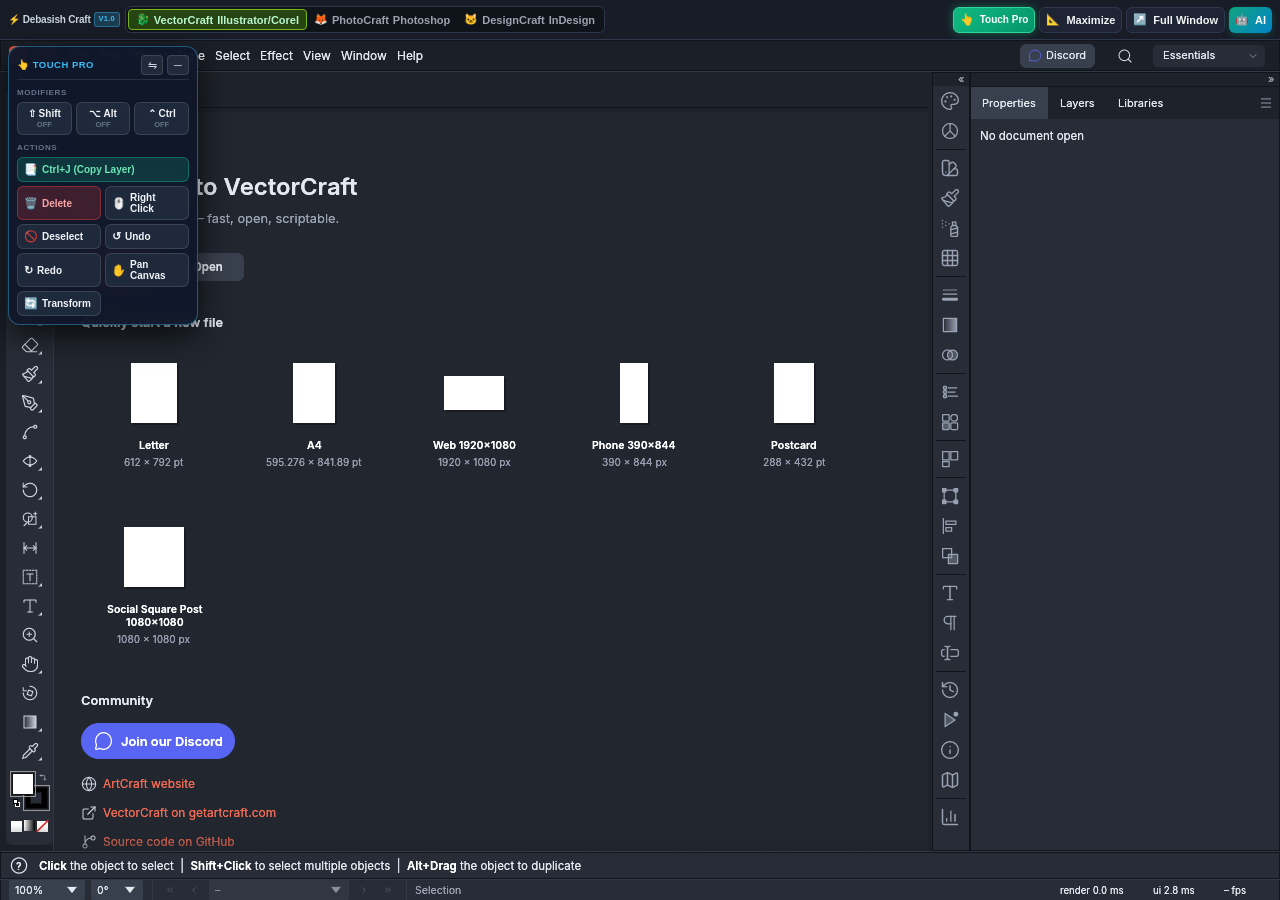
<file: index.html>
<!DOCTYPE html>
<html lang="en">
<head>
  <meta charset="utf-8">
  <meta name="viewport" content="width=device-width, initial-scale=1, maximum-scale=1, user-scalable=no, viewport-fit=cover">
  <meta name="mobile-web-app-capable" content="yes">
  <meta name="apple-mobile-web-app-capable" content="yes">
  <meta name="apple-mobile-web-app-status-bar-style" content="black-translucent">
  <meta name="theme-color" content="#1a1e27">
  <title>Debasish Reverse Craft Studio — Craft Web Integration Project One</title>
  
  <link rel="manifest" href="manifest.json">
  <link rel="icon" type="image/svg+xml" href="assets/icons/favicon.svg">
  <link rel="stylesheet" href="css/studio.css?v=2.5">
  <style>
    /* Critical Mobile & Layout Invariants (Zero-Overlap Guarantee) */
    :root {
      --header-height: 40px;
    }
    #top-header {
      height: var(--header-height) !important;
      min-height: var(--header-height) !important;
      max-height: var(--header-height) !important;
      overflow: hidden !important;
      display: flex !important;
      align-items: center !important;
      justify-content: space-between !important;
      padding: 0 8px !important;
      z-index: 100 !important;
      box-sizing: border-box !important;
      background-color: #171c26 !important;
      border-bottom: 1px solid #2e384d !important;
    }
    #top-header.collapsed {
      display: none !important;
    }
    .floating-header-btn {
      position: fixed;
      top: 6px;
      right: 6px;
      z-index: 9999;
      background: rgba(15, 23, 42, 0.92);
      backdrop-filter: blur(8px);
      -webkit-backdrop-filter: blur(8px);
      color: #38bdf8;
      border: 1px solid rgba(56, 189, 248, 0.5);
      padding: 3px 8px;
      border-radius: 16px;
      font-size: 11px;
      font-weight: 600;
      cursor: pointer;
      box-shadow: 0 4px 12px rgba(0, 0, 0, 0.5);
      display: none;
      align-items: center;
      gap: 4px;
    }
    .brand-section {
      display: flex !important;
      align-items: center !important;
      gap: 5px !important;
      min-width: 0 !important;
      overflow: hidden !important;
      flex-shrink: 1 !important;
    }
    .brand-logo {
      font-weight: 600 !important;
      font-size: 10px !important;
      letter-spacing: -0.2px !important;
      display: flex !important;
      align-items: center !important;
      gap: 3px !important;
      color: #94a3b8 !important;
      white-space: nowrap !important;
      min-width: 0 !important;
      overflow: hidden !important;
      flex-shrink: 0 !important;
    }
    .brand-logo .brand-text {
      white-space: nowrap !important;
      overflow: hidden !important;
      text-overflow: ellipsis !important;
      color: #cbd5e1 !important;
      font-size: 10px !important;
    }
    .brand-logo span.badge-pro {
      background: rgba(56, 189, 248, 0.2) !important;
      border: 1px solid rgba(56, 189, 248, 0.4) !important;
      color: #38bdf8 !important;
      font-size: 7.5px !important;
      font-weight: 700 !important;
      padding: 1px 4px !important;
      border-radius: 3px !important;
      text-transform: uppercase !important;
      letter-spacing: 0.2px !important;
      white-space: nowrap !important;
      flex-shrink: 0 !important;
    }
    .mode-switcher {
      display: flex !important;
      background: #0f131a !important;
      border-radius: 6px !important;
      padding: 2px !important;
      border: 1px solid #2e384d !important;
      flex-shrink: 0 !important;
    }
    .mode-btn {
      padding: 3px 7px !important;
      font-size: 11px !important;
      white-space: nowrap !important;
      border-radius: 4px !important;
      gap: 4px !important;
    }
    .header-actions {
      display: flex !important;
      align-items: center !important;
      gap: 4px !important;
      flex-shrink: 0 !important;
    }
    .header-actions .btn {
      padding: 3px 6px !important;
      font-size: 11px !important;
      height: 26px !important;
      white-space: nowrap !important;
    }
    #main-workspace {
      width: 100% !important;
      height: calc(100vh - var(--header-height)) !important;
      position: relative !important;
      overflow: hidden !important;
    }
    #engine-frame {
      width: 100% !important;
      height: 100% !important;
      border: none !important;
      display: block !important;
      background: #262626 !important;
      touch-action: none !important;
    }
    /* Touchscreen Pro Companion Dock Inline Styles */
    .touch-dock {
      position: fixed !important;
      top: 46px !important;
      z-index: 850 !important;
      background: rgba(15, 23, 42, 0.94) !important;
      backdrop-filter: blur(14px) !important;
      -webkit-backdrop-filter: blur(14px) !important;
      border: 1px solid rgba(56, 189, 248, 0.4) !important;
      border-radius: 12px !important;
      padding: 8px !important;
      box-shadow: 0 10px 30px rgba(0, 0, 0, 0.7) !important;
      display: flex !important;
      flex-direction: column !important;
      gap: 7px !important;
      width: 190px !important;
      user-select: none !important;
      -webkit-user-select: none !important;
      touch-action: manipulation !important;
    }
    .touch-dock.touch-dock-left { left: 8px !important; right: auto !important; }
    .touch-dock.touch-dock-right { right: 8px !important; left: auto !important; }
    .touch-dock.dock-hidden { display: none !important; }
    .touch-dock.dock-minimized { display: none !important; }

    .btn-touch-toggle.active {
      background: linear-gradient(135deg, #10b981, #059669) !important;
      border: 1px solid #34d399 !important;
      color: #ffffff !important;
      box-shadow: 0 0 10px rgba(16, 185, 129, 0.5) !important;
    }
    .touch-label {
      font-size: 10px !important;
      font-weight: 700 !important;
      display: inline !important;
    }
    @media (max-width: 900px) {
      .app-badge { display: none !important; }
      .action-text { display: none !important; }
      .brand-logo { font-size: 11px !important; }
      .touch-label { display: inline !important; }
    }
    @media (max-width: 640px) {
      :root { --header-height: 36px; }
      .badge-pro { display: none !important; }
      .brand-logo .brand-text { max-width: 82px !important; }
      .mode-label { display: none !important; }
      #btn-tablet-guide { display: none !important; }
      .touch-label { display: inline !important; font-size: 9.5px !important; }
      .touch-dock { width: 175px !important; top: 42px !important; padding: 6px !important; gap: 5px !important; }
    }
  </style>
</head>
<body>
  <div id="app-container">
    
    <!-- Top Global Header -->
    <header id="top-header">
      <div class="brand-section">
        <div class="brand-logo" title="Debasish Reverse Craft Studio">
          <span class="brand-icon">⚡</span>
          <span class="brand-text">Debasish Craft</span>
          <span class="badge-pro">v1.0</span>
        </div>
        
        <!-- Official ArtCraft App Switcher -->
        <div class="mode-switcher">
          <button id="tab-vectorcraft" class="mode-btn active vector-mode" onclick="switchApp('vectorcraft')" title="VectorCraft (Illustrator / CorelDRAW alternative)">
            <span class="mode-icon">🐉</span>
            <span class="mode-label">VectorCraft</span>
            <span class="app-badge">Illustrator/Corel</span>
          </button>
          <button id="tab-photocraft" class="mode-btn raster-mode" onclick="switchApp('photocraft')" title="PhotoCraft (Photoshop alternative)">
            <span class="mode-icon">🦊</span>
            <span class="mode-label">PhotoCraft</span>
            <span class="app-badge">Photoshop</span>
          </button>
          <button id="tab-designcraft" class="mode-btn" onclick="switchApp('designcraft')" title="DesignCraft (InDesign / Canva alternative)">
            <span class="mode-icon">🐱</span>
            <span class="mode-label">DesignCraft</span>
            <span class="app-badge">InDesign</span>
          </button>
        </div>
      </div>

      <!-- Action Buttons -->
      <div class="header-actions">
        <!-- Touch Mode vs Desktop Mode Toggle -->
        <button id="btn-touch-mode-toggle" class="btn btn-touch-toggle active" onclick="toggleTouchMode()" title="Toggle Touchscreen Pro Tablet Mode (Modifiers & Actions)">
          <span class="touch-icon">👆</span> <span class="touch-label">Touch Pro</span>
        </button>
        <button id="btn-toggle-fullscreen" class="btn" onclick="toggleHeaderCollapse()" title="Toggle Fullscreen Canvas (Maximize workspace)">
          📐 <span class="action-text">Maximize</span>
        </button>
        <button id="btn-open-direct" class="btn" onclick="openDirectApp()" title="Open Current App in Fullscreen Window">
          ↗️ <span class="action-text">Full Window</span>
        </button>
        <button id="btn-chatgpt-ai" class="btn btn-ai" onclick="toggleAiModal()" title="ChatGPT & Gemini AI Generative Bridge">
          🤖 <span class="action-text">AI</span>
        </button>
      </div>
    </header>

    <!-- Floating Restore Button when header is minimized -->
    <button id="floating-restore-header" class="floating-header-btn" onclick="toggleHeaderCollapse()" title="Show Studio Menu">
      ⚡ Studio Menu 🔽
    </button>

    <!-- Toast Notification for Touch Feedback & Actions -->
    <div id="studio-toast" class="studio-toast"></div>

    <!-- Touchscreen Pro Companion Dock (Virtual Modifiers & Shortcuts) -->
    <div id="touch-companion-dock" class="touch-dock touch-dock-left">
      <!-- Header: Drag Handle, Side Flip & Minimize -->
      <div class="dock-header">
        <span class="dock-title">👆 TOUCH PRO</span>
        <div class="dock-header-actions">
          <button class="dock-icon-btn" onclick="toggleDockSide()" title="Flip Dock to Left / Right Edge">⇋</button>
          <button class="dock-icon-btn" onclick="toggleDockCollapse()" title="Minimize Dock">─</button>
        </div>
      </div>

      <!-- Sticky Modifier Keys (Shift, Alt, Ctrl) -->
      <div class="dock-section">
        <div class="dock-label">MODIFIERS</div>
        <div class="dock-btn-row">
          <button id="mod-shift" class="dock-btn dock-mod" onclick="toggleModifier('Shift')" title="Shift: Constrain proportions / straight lines">
            <span>⇧ Shift</span>
            <span class="mod-status">OFF</span>
          </button>
          <button id="mod-alt" class="dock-btn dock-mod" onclick="toggleModifier('Alt')" title="Alt: Center transform / clone sample / duplicate on drag">
            <span>⌥ Alt</span>
            <span class="mod-status">OFF</span>
          </button>
          <button id="mod-ctrl" class="dock-btn dock-mod" onclick="toggleModifier('Ctrl')" title="Ctrl: Multi-select / Deep select">
            <span>⌃ Ctrl</span>
            <span class="mod-status">OFF</span>
          </button>
        </div>
      </div>

      <!-- Quick Action Buttons (Ctrl+J, Del, Right-Click, Undo/Redo, etc.) -->
      <div class="dock-section">
        <div class="dock-label">ACTIONS</div>
        <div class="dock-btn-grid">
          <button class="dock-btn dock-action btn-ctrl-j" onclick="dispatchCtrlJ()" title="Ctrl+J: Layer via Copy (Selected object/pixels to new transparent layer)">
            <span class="action-icon">📑</span>
            <span>Ctrl+J (Copy Layer)</span>
          </button>
          <button class="dock-btn dock-action btn-del" onclick="dispatchDelete()" title="Del: Delete selected object / layer">
            <span class="action-icon">🗑️</span>
            <span>Delete</span>
          </button>
          <button id="btn-right-click-armed" class="dock-btn dock-action" onclick="armRightClick()" title="Right-Click: Tap here, then tap canvas to open context menu (or Long-press canvas)">
            <span class="action-icon">🖱️</span>
            <span>Right Click</span>
          </button>
          <button class="dock-btn dock-action" onclick="dispatchDeselect()" title="Ctrl+D: Deselect marquee">
            <span class="action-icon">🚫</span>
            <span>Deselect</span>
          </button>
          <button class="dock-btn dock-action" onclick="dispatchUndo()" title="Ctrl+Z: Undo last action">
            <span class="action-icon">↺</span>
            <span>Undo</span>
          </button>
          <button class="dock-btn dock-action" onclick="dispatchRedo()" title="Ctrl+Y: Redo last action">
            <span class="action-icon">↻</span>
            <span>Redo</span>
          </button>
          <button id="btn-pan-armed" class="dock-btn dock-action" onclick="togglePanTool()" title="Space: Hold to pan/scroll canvas with one finger">
            <span class="action-icon">✋</span>
            <span>Pan Canvas</span>
          </button>
          <button class="dock-btn dock-action" onclick="dispatchTransform()" title="Ctrl+T: Free Transform bounding box">
            <span class="action-icon">🔄</span>
            <span>Transform</span>
          </button>
        </div>
      </div>
    </div>

    <!-- Floating Touch Puck (Shown when dock is minimized) -->
    <button id="floating-touch-puck" class="floating-touch-puck" onclick="toggleDockCollapse()" title="Show Touch Modifiers (Shift/Alt/Ctrl+J)">
      👆 Modifiers
    </button>

    <!-- Main Viewport embedding the Official Rust WebAssembly Engines -->
    <main id="main-workspace" style="width: 100%; height: calc(100vh - var(--header-height));">
      <iframe 
        id="engine-frame" 
        src="apps/vectorcraft/?webgl" 
        title="ArtCraft Suite Engine" 
        allow="fullscreen; clipboard-read; clipboard-write; download" 
        allowfullscreen>
      </iframe>
    </main>
  </div>

  <!-- Modal: ChatGPT & Gemini Generative AI Bridge -->
  <div id="modal-ai" class="modal-overlay">
    <div class="modal-card">
      <div class="modal-header">
        <div class="modal-title">🤖 ChatGPT & Gemini Generative Design Bridge</div>
        <button class="icon-btn" onclick="toggleAiModal()">✕</button>
      </div>
      <div class="modal-body">
        <p>
          Just like Canva in ChatGPT, you can command ChatGPT Plus / Go or Gemini to generate editable designs, layouts, or color grading scripts, and open them directly in the official <strong>VectorCraft</strong>, <strong>PhotoCraft</strong>, or <strong>DesignCraft</strong> engines!
        </p>

        <div style="background: var(--bg-dark); padding: 12px; border-radius: 8px; border: 1px solid var(--border-color);">
          <strong style="color: #38bdf8;">Quick Prompts for ChatGPT / Gemini:</strong>
          <ul style="margin-left: 20px; margin-top: 8px; font-size: 12px; line-height: 1.6; color: #cbd5e1;">
            <li><em>"Generate an SVG vector logo for Medical Service Centre with clean bezier curves."</em></li>
            <li><em>"Create an A4 two-column deputation letter layout with official header."</em></li>
            <li><em>"Write a PhotoCraft adjustment action list for cinematic color grade: curves, vibrance +20, contrast +15."</em></li>
          </ul>
        </div>

        <div>
          <label style="font-weight: 600; display: block; margin-bottom: 6px;">Load AI Design / SVG into Active Studio:</label>
          <textarea id="ai-input-text" class="json-textarea" placeholder="Paste SVG, .vectorcraft JSON, or Action list here..."></textarea>
        </div>

        <div style="display: flex; justify-content: flex-end; gap: 8px;">
          <button class="btn" onclick="loadSampleSvg()">Load Medical Camp Sample</button>
          <button class="btn btn-primary" onclick="injectIntoStudio()">Load into Canvas</button>
        </div>
      </div>
    </div>
  </div>

  <!-- Modal: Tablet Install & APK Guide -->
  <div id="modal-tablet" class="modal-overlay">
    <div class="modal-card">
      <div class="modal-header">
        <div class="modal-title">📱 Android Tablet Installation Guide</div>
        <button class="icon-btn" onclick="toggleTabletModal()">✕</button>
      </div>
      <div class="modal-body">
        <h4 style="color: #ffffff;">Option 1: Instant PWA Install (Recommended — 100% Free Forever)</h4>
        <ol style="margin-left: 20px; line-height: 1.6;">
          <li>Connect your Android Tablet to the same Wi-Fi as your PC.</li>
          <li>Open Chrome on your tablet and go to: <strong id="tablet-local-ip">http://192.168.1.3:3000/</strong></li>
          <li>Tap the Chrome menu (<strong>⋮</strong> in top right corner).</li>
          <li>Tap <strong>"Add to Home screen" / "Install app"</strong>.</li>
          <li>The app will install as a standalone full-screen app with full S-Pen & touch support!</li>
        </ol>

        <hr style="border: 0; border-top: 1px solid var(--border-color); margin: 8px 0;">

        <h4 style="color: #ffffff;">Option 2: Standalone Android APK</h4>
        <p>The official ArtCraft suite compiles pure Rust to WebAssembly. You can generate a native <code>.apk</code> wrapper using Bubblewrap or Capacitor:</p>
        <pre style="background: #000; padding: 10px; border-radius: 6px; font-size: 11px; overflow-x: auto; color: #10a37f;">npx @bubblewrap/cli init --manifest=http://192.168.1.3:3000/manifest.json
npx @bubblewrap/cli build</pre>
      </div>
    </div>
  </div>

  <script>
    let currentApp = 'vectorcraft';

    // =========================================================================
    // Touchscreen Pro Companion Engine & Virtual Modifiers
    // =========================================================================
    let isTouchModeActive = false;
    let isDockCollapsed = false;
    let isDockOnRight = false;
    let isRightClickArmed = false;
    let isPanArmed = false;

    let modifiersState = {
      Shift: false,
      Alt: false,
      Ctrl: false
    };

    function showToast(msg) {
      const toast = document.getElementById('studio-toast');
      if (!toast) return;
      toast.textContent = msg;
      toast.classList.add('show');
      clearTimeout(toast._timer);
      toast._timer = setTimeout(() => {
        toast.classList.remove('show');
      }, 1500);
    }

    function toggleTouchMode(force) {
      if (typeof force === 'boolean') {
        isTouchModeActive = force;
      } else {
        isTouchModeActive = !isTouchModeActive;
      }
      localStorage.setItem('craft_touch_mode', isTouchModeActive ? '1' : '0');

      const btn = document.getElementById('btn-touch-mode-toggle');
      const dock = document.getElementById('touch-companion-dock');
      const puck = document.getElementById('floating-touch-puck');

      if (isTouchModeActive) {
        btn?.classList.add('active');
        if (isDockCollapsed) {
          dock?.classList.add('dock-minimized');
          if (puck) puck.style.display = 'flex';
        } else {
          dock?.classList.remove('dock-hidden');
          dock?.classList.remove('dock-minimized');
          if (puck) puck.style.display = 'none';
        }
        hookIframeEvents();
        showToast('👆 Touchscreen Pro Mode: ON');
      } else {
        btn?.classList.remove('active');
        dock?.classList.add('dock-hidden');
        if (puck) puck.style.display = 'none';
        resetAllModifiers();
        showToast('🖱️ Desktop Keyboard & Mouse Mode');
      }
    }

    function toggleDockCollapse() {
      isDockCollapsed = !isDockCollapsed;
      const dock = document.getElementById('touch-companion-dock');
      const puck = document.getElementById('floating-touch-puck');

      if (isDockCollapsed) {
        dock?.classList.add('dock-minimized');
        if (puck) puck.style.display = 'flex';
      } else {
        dock?.classList.remove('dock-minimized');
        dock?.classList.remove('dock-hidden');
        if (puck) puck.style.display = 'none';
      }
    }

    function toggleDockSide() {
      isDockOnRight = !isDockOnRight;
      const dock = document.getElementById('touch-companion-dock');
      const puck = document.getElementById('floating-touch-puck');

      if (isDockOnRight) {
        dock?.classList.remove('touch-dock-left');
        dock?.classList.add('touch-dock-right');
        if (puck) { puck.style.left = 'auto'; puck.style.right = '10px'; }
        showToast('Dock moved to Right Side');
      } else {
        dock?.classList.remove('touch-dock-right');
        dock?.classList.add('touch-dock-left');
        if (puck) { puck.style.right = 'auto'; puck.style.left = '10px'; }
        showToast('Dock moved to Left Side');
      }
    }

    function toggleModifier(mod) {
      modifiersState[mod] = !modifiersState[mod];
      const btn = document.getElementById('mod-' + mod.toLowerCase());
      const statusEl = btn?.querySelector('.mod-status');

      if (modifiersState[mod]) {
        btn?.classList.add('active');
        if (statusEl) statusEl.textContent = 'ON';
        sendModifierEvent(mod, 'keydown');
        showToast(`⇧ ${mod} LOCKED ON (Active for touch drag/scale)`);
      } else {
        btn?.classList.remove('active');
        if (statusEl) statusEl.textContent = 'OFF';
        sendModifierEvent(mod, 'keyup');
        showToast(`⇧ ${mod} Unlocked`);
      }
    }

    function resetAllModifiers() {
      ['Shift', 'Alt', 'Ctrl'].forEach(mod => {
        if (modifiersState[mod]) {
          modifiersState[mod] = false;
          const btn = document.getElementById('mod-' + mod.toLowerCase());
          const statusEl = btn?.querySelector('.mod-status');
          btn?.classList.remove('active');
          if (statusEl) statusEl.textContent = 'OFF';
          sendModifierEvent(mod, 'keyup');
        }
      });
    }

    function sendModifierEvent(mod, type) {
      const iframe = document.getElementById('engine-frame');
      const win = iframe?.contentWindow;
      const canvas = iframe?.contentDocument?.querySelector('canvas');
      if (!win || !canvas) return;

      const keyMap = {
        Shift: { key: 'Shift', code: 'ShiftLeft' },
        Alt: { key: 'Alt', code: 'AltLeft' },
        Ctrl: { key: 'Control', code: 'ControlLeft' }
      };
      const m = keyMap[mod];
      if (!m) return;

      const evt = new win.KeyboardEvent(type, {
        key: m.key,
        code: m.code,
        ctrlKey: modifiersState.Ctrl,
        shiftKey: modifiersState.Shift,
        altKey: modifiersState.Alt,
        bubbles: true,
        cancelable: true
      });
      canvas.focus();
      canvas.dispatchEvent(evt);
      win.dispatchEvent(evt);
    }

    function dispatchKeyShortcut(key, code, ctrl = false, shift = false, alt = false) {
      const iframe = document.getElementById('engine-frame');
      const win = iframe?.contentWindow;
      const canvas = iframe?.contentDocument?.querySelector('canvas');
      if (!win || !canvas) return;

      canvas.focus();
      const down = new win.KeyboardEvent('keydown', {
        key: key,
        code: code,
        ctrlKey: ctrl,
        shiftKey: shift,
        altKey: alt,
        bubbles: true,
        cancelable: true
      });
      const up = new win.KeyboardEvent('keyup', {
        key: key,
        code: code,
        ctrlKey: ctrl,
        shiftKey: shift,
        altKey: alt,
        bubbles: true,
        cancelable: true
      });
      canvas.dispatchEvent(down);
      win.dispatchEvent(down);
      setTimeout(() => {
        win.dispatchEvent(up);
        canvas.dispatchEvent(up);
      }, 40);
    }

    function dispatchCtrlJ() {
      // PhotoCraft: Layer via Copy (Selected pixels to new transparent layer)
      // VectorCraft: Duplicate selected object
      dispatchKeyShortcut('j', 'KeyJ', true);
      showToast('📑 Ctrl+J: Layer via Copy (New Layer Created!)');
    }

    function dispatchDelete() {
      dispatchKeyShortcut('Delete', 'Delete');
      showToast('🗑️ Delete: Selection/Layer Removed');
    }

    function dispatchDeselect() {
      dispatchKeyShortcut('d', 'KeyD', true);
      showToast('🚫 Deselect (Ctrl+D)');
    }

    function dispatchUndo() {
      dispatchKeyShortcut('z', 'KeyZ', true);
      showToast('↺ Undo (Ctrl+Z)');
    }

    function dispatchRedo() {
      dispatchKeyShortcut('y', 'KeyY', true);
      showToast('↻ Redo (Ctrl+Y)');
    }

    function dispatchTransform() {
      dispatchKeyShortcut('t', 'KeyT', true);
      showToast('🔄 Free Transform (Ctrl+T)');
    }

    function armRightClick() {
      isRightClickArmed = !isRightClickArmed;
      const btn = document.getElementById('btn-right-click-armed');
      if (isRightClickArmed) {
        btn?.classList.add('armed');
        showToast('🖱️ Right Click Armed: Tap anywhere on canvas');
      } else {
        btn?.classList.remove('armed');
        showToast('🖱️ Right Click Disarmed');
      }
    }

    function togglePanTool() {
      isPanArmed = !isPanArmed;
      const btn = document.getElementById('btn-pan-armed');
      const iframe = document.getElementById('engine-frame');
      const win = iframe?.contentWindow;
      const canvas = iframe?.contentDocument?.querySelector('canvas');
      if (!win || !canvas) return;

      if (isPanArmed) {
        btn?.classList.add('active');
        const down = new win.KeyboardEvent('keydown', {
          key: ' ',
          code: 'Space',
          bubbles: true,
          cancelable: true
        });
        canvas.focus();
        canvas.dispatchEvent(down);
        win.dispatchEvent(down);
        showToast('✋ Pan Canvas Locked (Drag to pan)');
      } else {
        btn?.classList.remove('active');
        const up = new win.KeyboardEvent('keyup', {
          key: ' ',
          code: 'Space',
          bubbles: true,
          cancelable: true
        });
        canvas.dispatchEvent(up);
        win.dispatchEvent(up);
        showToast('✋ Pan Canvas Unlocked');
      }
    }

    function triggerRightClickAt(x, y) {
      const iframe = document.getElementById('engine-frame');
      const win = iframe?.contentWindow;
      const canvas = iframe?.contentDocument?.querySelector('canvas');
      if (!win || !canvas) return;

      const down = new win.PointerEvent('pointerdown', {
        bubbles: true,
        cancelable: true,
        clientX: x,
        clientY: y,
        button: 2,
        buttons: 2,
        pointerType: 'mouse'
      });
      const up = new win.PointerEvent('pointerup', {
        bubbles: true,
        cancelable: true,
        clientX: x,
        clientY: y,
        button: 2,
        buttons: 0,
        pointerType: 'mouse'
      });
      const ctx = new win.MouseEvent('contextmenu', {
        bubbles: true,
        cancelable: true,
        clientX: x,
        clientY: y,
        button: 2
      });

      canvas.dispatchEvent(down);
      canvas.dispatchEvent(up);
      canvas.dispatchEvent(ctx);
    }

    function hookIframeEvents() {
      const iframe = document.getElementById('engine-frame');
      if (!iframe) return;

      try {
        const doc = iframe.contentDocument;
        const win = iframe.contentWindow;
        if (!doc || !win) return;
        const canvas = doc.querySelector('canvas');
        if (!canvas) return;

        // Long-press right click detection on touch
        let touchTimer = null;
        let startPos = { x: 0, y: 0 };

        canvas.addEventListener('touchstart', (e) => {
          if (!isTouchModeActive) return;
          if (e.touches.length === 1) {
            const t = e.touches[0];
            startPos = { x: t.clientX, y: t.clientY };
            touchTimer = setTimeout(() => {
              if (navigator.vibrate) navigator.vibrate(50);
              triggerRightClickAt(startPos.x, startPos.y);
              showToast('🖱️ Right-Click Context Menu');
            }, 450);
          }
        }, { passive: true });

        canvas.addEventListener('touchmove', (e) => {
          if (touchTimer && e.touches.length > 0) {
            const t = e.touches[0];
            const dist = Math.hypot(t.clientX - startPos.x, t.clientY - startPos.y);
            if (dist > 10) {
              clearTimeout(touchTimer);
              touchTimer = null;
            }
          }
        }, { passive: true });

        canvas.addEventListener('touchend', () => {
          if (touchTimer) {
            clearTimeout(touchTimer);
            touchTimer = null;
          }
        }, { passive: true });

        // Intercept armed right click
        canvas.addEventListener('pointerdown', (e) => {
          if (isRightClickArmed) {
            isRightClickArmed = false;
            document.getElementById('btn-right-click-armed')?.classList.remove('armed');
            e.preventDefault();
            e.stopImmediatePropagation();
            triggerRightClickAt(e.clientX, e.clientY);
            showToast('🖱️ Context Menu Opened');
            return;
          }
        }, { capture: true });

        // Forward sticky modifiers (Shift, Alt, Ctrl) to canvas pointer events
        ['pointerdown', 'pointermove'].forEach(type => {
          canvas.addEventListener(type, (e) => {
            if (modifiersState.Shift) Object.defineProperty(e, 'shiftKey', { value: true, configurable: true });
            if (modifiersState.Alt) Object.defineProperty(e, 'altKey', { value: true, configurable: true });
            if (modifiersState.Ctrl) Object.defineProperty(e, 'ctrlKey', { value: true, configurable: true });
          }, { capture: true });
        });

      } catch (err) {
        console.warn('Could not hook iframe events:', err);
      }
    }

    function toggleHeaderCollapse() {
      const header = document.getElementById('top-header');
      const mainWorkspace = document.getElementById('main-workspace');
      const restoreBtn = document.getElementById('floating-restore-header');
      
      if (header.classList.contains('collapsed')) {
        header.classList.remove('collapsed');
        restoreBtn.style.display = 'none';
        mainWorkspace.style.height = 'calc(100vh - var(--header-height))';
      } else {
        header.classList.add('collapsed');
        restoreBtn.style.display = 'flex';
        mainWorkspace.style.height = '100vh';
      }
    }

    function switchApp(appName) {
      currentApp = appName;
      document.querySelectorAll('.mode-btn').forEach(b => b.classList.remove('active'));
      document.getElementById('tab-' + appName).classList.add('active');

      const frame = document.getElementById('engine-frame');
      frame.src = 'apps/' + appName + '/?webgl';
      setTimeout(hookIframeEvents, 1200);
    }

    function openDirectApp() {
      window.open('apps/' + currentApp + '/?webgl', '_blank');
    }

    function toggleAiModal() {
      const modal = document.getElementById('modal-ai');
      modal.style.display = modal.style.display === 'flex' ? 'none' : 'flex';
    }

    function toggleTabletModal() {
      const modal = document.getElementById('modal-tablet');
      modal.style.display = modal.style.display === 'flex' ? 'none' : 'flex';
    }

    function loadSampleSvg() {
      const sample = `<svg xmlns="http://www.w3.org/2000/svg" viewBox="0 0 1080 1350" width="1080" height="1350">
  <rect width="100%" height="100%" fill="#0b192c"/>
  <rect x="40" y="40" width="1000" height="250" rx="16" fill="#1e3e62" stroke="#f59e0b" stroke-width="3"/>
  <text x="540" y="110" font-family="Georgia" font-size="42" font-weight="bold" fill="#ffffff" text-anchor="middle">MEDICAL SERVICE CENTRE</text>
  <text x="540" y="160" font-family="Georgia" font-size="20" font-weight="bold" fill="#f87171" text-anchor="middle">HOLD HIGH THE NOBLE BANNER OF MEDICAL ETHICS</text>
  <text x="540" y="235" font-family="Georgia" font-size="34" font-weight="bold" fill="#facc15" text-anchor="middle">MEGA FREE HEALTH &amp; EYE CHECK-UP CAMP</text>
  <rect x="100" y="350" width="420" height="80" rx="40" fill="#dc2626"/>
  <text x="310" y="402" font-family="Arial" font-size="24" font-weight="bold" fill="#ffffff" text-anchor="middle">📅 SUNDAY, 15 NOV 2026</text>
  <rect x="560" y="350" width="420" height="80" rx="40" fill="#0284c7"/>
  <text x="770" y="402" font-family="Arial" font-size="24" font-weight="bold" fill="#ffffff" text-anchor="middle">⏰ 9:00 AM TO 4:00 PM</text>
</svg>`;
      document.getElementById('ai-input-text').value = sample;
    }

    function injectIntoStudio() {
      const text = document.getElementById('ai-input-text').value.trim();
      if (!text) return alert('Please paste an SVG or design text.');
      
      // Download as temporary file to open in ArtCraft app
      const blob = new Blob([text], { type: 'image/svg+xml' });
      const url = URL.createObjectURL(blob);
      const a = document.createElement('a');
      a.href = url;
      a.download = 'ai_design.svg';
      a.click();
      URL.revokeObjectURL(url);
      
      toggleAiModal();
      alert('Downloaded "ai_design.svg"! You can now Drag & Drop or use File → Open inside VectorCraft/PhotoCraft.');
    }

    // Auto-detect touchscreen device and initialize mode (Immediate Lifecycle Execution)
    function initTouchMode() {
      const isTouchDevice = ('ontouchstart' in window) || (navigator.maxTouchPoints > 0) || (window.innerWidth <= 1024);
      const savedMode = localStorage.getItem('craft_touch_mode');
      
      // Default to Touch Pro ON unless explicitly turned off by desktop user
      if (savedMode === '0') {
        toggleTouchMode(false);
      } else {
        toggleTouchMode(true);
      }

      // Hook iframe when loaded
      const iframe = document.getElementById('engine-frame');
      iframe?.addEventListener('load', () => {
        setTimeout(hookIframeEvents, 600);
      });
      setTimeout(hookIframeEvents, 1000);
      setTimeout(hookIframeEvents, 2500);
    }

    if (document.readyState === 'loading') {
      document.addEventListener('DOMContentLoaded', initTouchMode);
    } else {
      initTouchMode();
    }

    // Register Service Worker with instant update check
    if ('serviceWorker' in navigator) {
      navigator.serviceWorker.register('./sw.js?v=3.5')
        .then(reg => {
          reg.update();
          console.log('River Studio Service Worker active:', reg.scope);
        })
        .catch(err => console.warn('SW:', err));
    }
  </script>
</body>
</html>
</file>
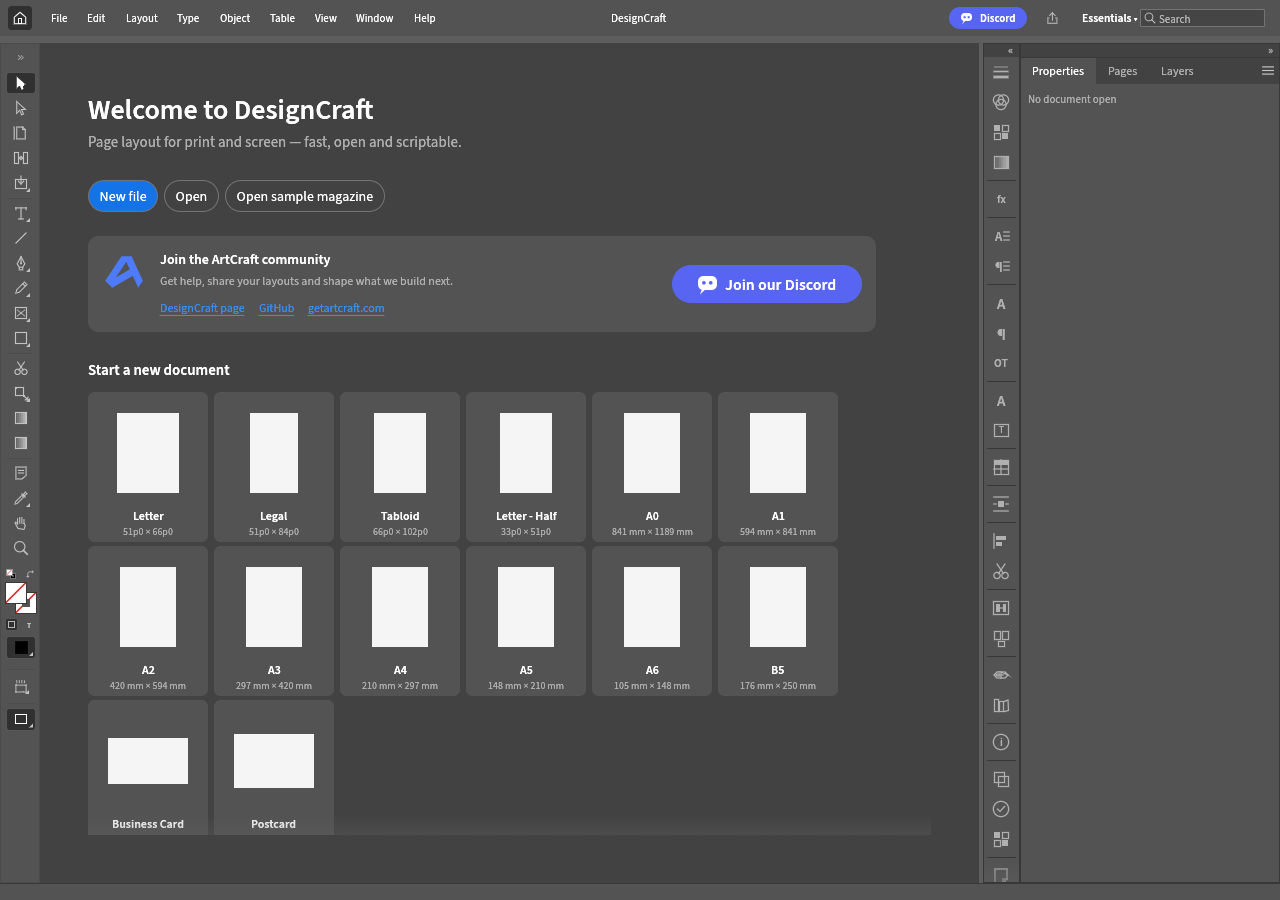
<file: apps/designcraft/index.html>
<!DOCTYPE html>
<html lang="en">
<head>
  <meta charset="utf-8">
  <meta name="viewport" content="width=device-width, initial-scale=1, maximum-scale=1, user-scalable=no, viewport-fit=cover">
  <meta name="mobile-web-app-capable" content="yes">
  <meta name="apple-mobile-web-app-capable" content="yes">
  <meta name="apple-mobile-web-app-status-bar-style" content="black">
  <meta name="theme-color" content="#262626">
  <title>DesignCraft</title>
  
<script type="module">
import init, * as bindings from './designcraft-web-64839791dcdbeb23.js';
const wasm = await init({ module_or_path: './designcraft-web-64839791dcdbeb23_bg.wasm' });


window.wasmBindings = bindings;


dispatchEvent(new CustomEvent("TrunkApplicationStarted", {detail: {wasm}}));

</script>
  <style>
    html, body {
      margin: 0; padding: 0; width: 100%; height: 100%; overflow: hidden; background: #262626;
      overscroll-behavior: none; -webkit-user-select: none; user-select: none; -webkit-touch-callout: none;
      -webkit-tap-highlight-color: transparent; -webkit-text-size-adjust: 100%;
    }
    #designcraft_canvas { position: absolute; inset: 0; width: 100%; height: 100%; display: block; touch-action: none; }
    #designcraft_loading { position: absolute; inset: 0; display: flex; flex-direction: column; align-items: center; justify-content: center;
      color: #b8b8b8; font: 14px system-ui, sans-serif; pointer-events: none; }
  </style>
<link rel="modulepreload" href="./designcraft-web-64839791dcdbeb23.js" crossorigin="anonymous" integrity="sha384-i8KvayM/BeTk5CnkW5JROB7TTunm/ucJaTmZgbz3gUSV0UPWMMi4X9DyRX7A7I9b"><link rel="modulepreload" href="./snippets/eframe-d31a8450ea12dfc1/inline0.js" crossorigin="anonymous" integrity="sha384-uPZQ72BwgZ4v7Km6+UIFbkDDlt7ShGEsAVEHVN/+wZSGFhItJZB83iKMFQXauTSs"><link rel="preload" href="./designcraft-web-64839791dcdbeb23_bg.wasm" crossorigin="anonymous" integrity="sha384-1rbujWQy4hTeEwX2YeZMjhHSxiBb1aU1m4R5hVZ2kzF7dKyUxfYm28DV5jugcxJn" as="fetch" type="application/wasm"></head>
<body>
  <canvas id="designcraft_canvas"></canvas>
  <div id="designcraft_loading">Loading DesignCraft&hellip;</div>
</body>
</html>
</file>
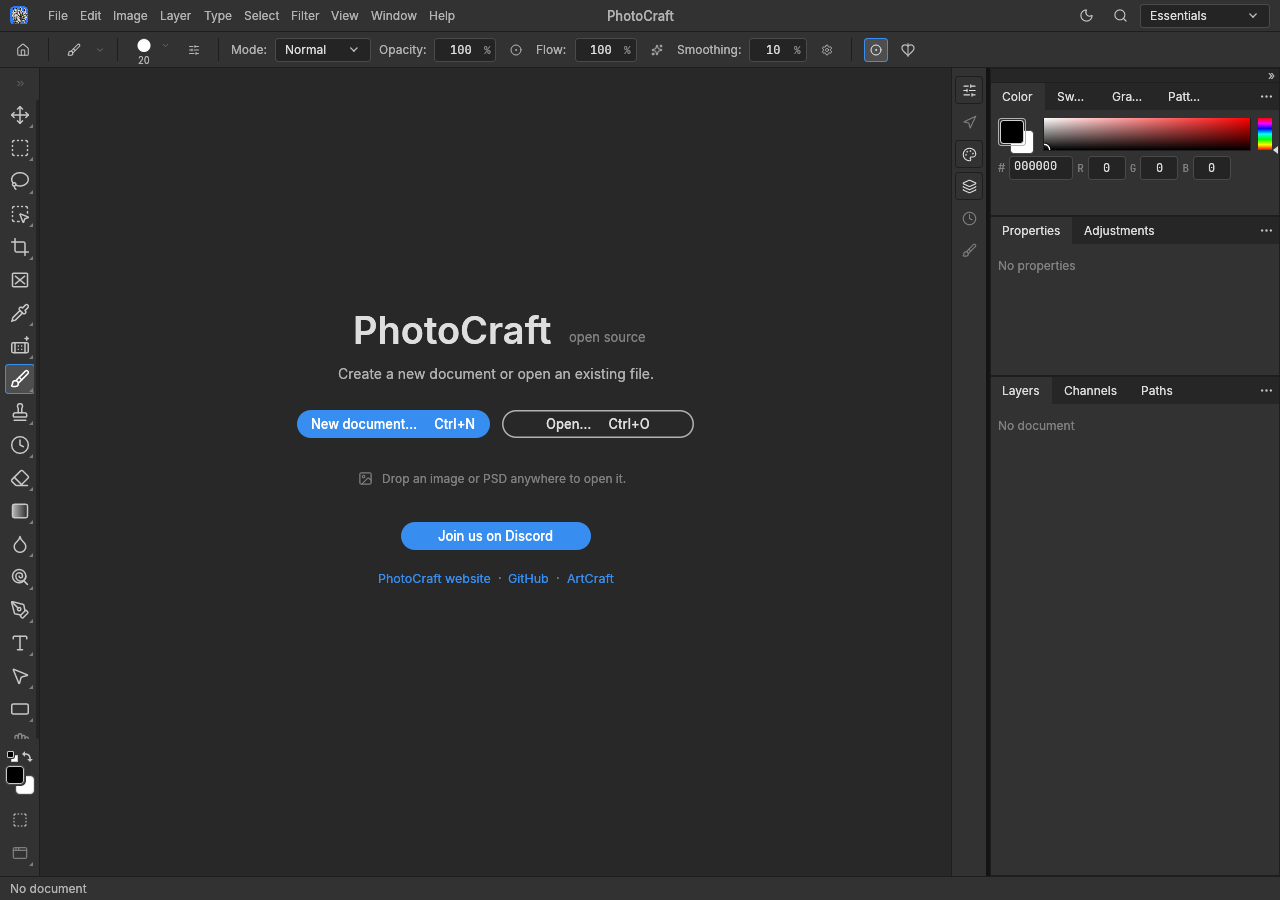
<file: apps/photocraft/index.html>
<!DOCTYPE html>
<html lang="en">
<head>
  <meta charset="utf-8">
  <meta name="viewport" content="width=device-width, initial-scale=1, maximum-scale=1, user-scalable=no, viewport-fit=cover">
  <meta name="mobile-web-app-capable" content="yes">
  <meta name="apple-mobile-web-app-capable" content="yes">
  <meta name="apple-mobile-web-app-status-bar-style" content="black">
  <meta name="theme-color" content="#262626">
  <title>PhotoCraft</title>
  
<script type="module">
import init, * as bindings from './photocraft-web-boot-d30f1074f00f1323.js';
const wasm = await init({ module_or_path: './photocraft-web-boot-d30f1074f00f1323_bg.wasm' });


window.wasmBindings = bindings;


dispatchEvent(new CustomEvent("TrunkApplicationStarted", {detail: {wasm}}));

</script>
  <style>
    html, body {
      margin: 0; padding: 0; width: 100%; height: 100%; overflow: hidden; background: #262626;
      overscroll-behavior: none; -webkit-user-select: none; user-select: none; -webkit-touch-callout: none;
      -webkit-tap-highlight-color: transparent; -webkit-text-size-adjust: 100%;
    }
    #photocraft_canvas {
      position: absolute; inset: 0; width: 100%; height: 100%; display: block;
      touch-action: none;
    }
    #photocraft_loading { position: absolute; inset: 0; display: flex; flex-direction: column; align-items: center; justify-content: center;
      padding: 0 16px; text-align: center; color: #b8b8b8; font: 14px system-ui, sans-serif; pointer-events: none; }
    #photocraft_loading p { margin: 0 0 8px; max-width: 420px; line-height: 1.5; }
    #photocraft_loading a { color: #e0e0e0; pointer-events: auto; }
    /* The app removes this element once it runs. If the WebAssembly never downloads or doesn't match
       this page, no Rust runs to say so, so the page itself shows what to do after a while. */
    #photocraft_stalled { color: #8c8c8c; visibility: hidden; animation: photocraft-stalled 0s 20s forwards; }
    @keyframes photocraft-stalled { to { visibility: visible; } }
  </style>
<link rel="modulepreload" href="./photocraft-web-boot-d30f1074f00f1323.js" crossorigin="anonymous" integrity="sha384-0mr8sUSrsQQjFxFgIcO6DS7jiTtsn5P4yAA68UfbnKInm7cl8Ls6ySLXKfxguSTJ"><link rel="modulepreload" href="./snippets/eframe-d31a8450ea12dfc1/inline0.js" crossorigin="anonymous" integrity="sha384-uPZQ72BwgZ4v7Km6+UIFbkDDlt7ShGEsAVEHVN/+wZSGFhItJZB83iKMFQXauTSs"><link rel="preload" href="./photocraft-web-boot-d30f1074f00f1323_bg.wasm" crossorigin="anonymous" integrity="sha384-kijC8EBhbGYMNdXMEACv9e2ys3zqmvNIMXZB56htvl/QeZikdgXXfoGMoX7EgPaR" as="fetch" type="application/wasm"></head>
<body>
  <canvas id="photocraft_canvas"></canvas>
  <div id="photocraft_loading">
    <p>Loading PhotoCraft&hellip;</p>
    <p id="photocraft_stalled">This is taking longer than usual. If PhotoCraft doesn't start, its files may have failed to
      download or come from a different version of this page. <a href="">Reload</a> to try again; the browser
      console lists what failed.</p>
  </div>
</body>
</html>
</file>
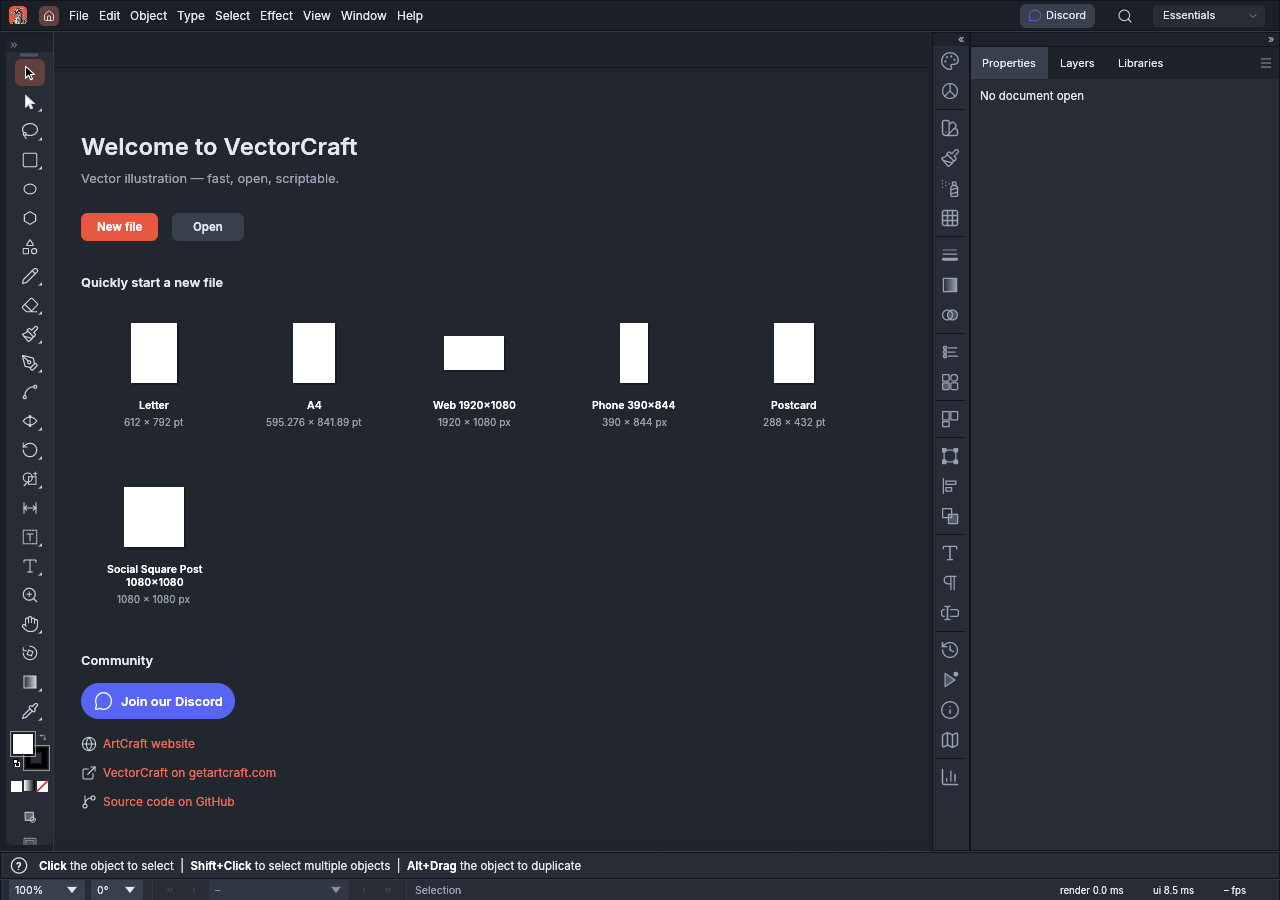
<file: apps/vectorcraft/index.html>
<!DOCTYPE html>
<html lang="en">
<head>
  <meta charset="utf-8">
  <meta name="viewport" content="width=device-width, initial-scale=1, maximum-scale=1, user-scalable=no, viewport-fit=cover">
  <meta name="apple-mobile-web-app-capable" content="yes">
  <meta name="mobile-web-app-capable" content="yes">
  <meta name="apple-mobile-web-app-title" content="VectorCraft">
  <meta name="apple-mobile-web-app-status-bar-style" content="black">
  <meta name="theme-color" content="#262626">
  <title>VectorCraft</title>
  <!-- Tab and home-screen icons: copied from assets/app-icon (one folder per size, the PNG names are equal). -->
  
  
  
  <link rel="icon" type="image/svg+xml" href="icons/ai.storyteller.vectorcraft.svg">
  <link rel="icon" type="image/png" sizes="32x32" href="icons/32/ai.storyteller.vectorcraft.png">
  <link rel="apple-touch-icon" href="icons/256/ai.storyteller.vectorcraft.png">
  
<script type="module">
import init, * as bindings from './vectorcraft-web-56f8f562d77855f1.js';
const wasm = await init({ module_or_path: './vectorcraft-web-56f8f562d77855f1_bg.wasm' });


window.wasmBindings = bindings;


dispatchEvent(new CustomEvent("TrunkApplicationStarted", {detail: {wasm}}));

</script>
  <style>
    /* iPad: no page scroll, bounce, pinch zoom, text selection or callout; the app takes the gestures. */
    html, body { margin: 0; padding: 0; width: 100%; height: 100%; overflow: hidden; background: #262626;
      overscroll-behavior: none; -webkit-user-select: none; user-select: none; -webkit-touch-callout: none;
      -webkit-tap-highlight-color: transparent; -webkit-text-size-adjust: 100%; }
    /* Inside the safe areas (notch, home indicator) of a full-screen app. */
    #vectorcraft_canvas { position: absolute; top: env(safe-area-inset-top, 0); right: env(safe-area-inset-right, 0);
      bottom: env(safe-area-inset-bottom, 0); left: env(safe-area-inset-left, 0);
      width: calc(100% - env(safe-area-inset-left, 0px) - env(safe-area-inset-right, 0px));
      height: calc(100% - env(safe-area-inset-top, 0px) - env(safe-area-inset-bottom, 0px));
      display: block; touch-action: none; }
    #vectorcraft_loading { position: absolute; inset: 0; display: flex; flex-direction: column; align-items: center; justify-content: center;
      color: #b8b8b8; font: 14px system-ui, sans-serif; pointer-events: none; }
  </style>
<link rel="modulepreload" href="./vectorcraft-web-56f8f562d77855f1.js" crossorigin="anonymous" integrity="sha384-27hmqO+1VoWNwQC64esu0kkXtlNwIXn1HdQJsBEbxIMDJ8Gawe4thwMpsXEosGsu"><link rel="modulepreload" href="./snippets/eframe-d31a8450ea12dfc1/inline0.js" crossorigin="anonymous" integrity="sha384-uPZQ72BwgZ4v7Km6+UIFbkDDlt7ShGEsAVEHVN/+wZSGFhItJZB83iKMFQXauTSs"><link rel="preload" href="./vectorcraft-web-56f8f562d77855f1_bg.wasm" crossorigin="anonymous" integrity="sha384-ShYngO95CiwkoySUvKXQi6ISIhcPjAR4EtdIgpGqQB+jpveRKkevVTIbuKzxALCw" as="fetch" type="application/wasm"></head>
<body>
  <canvas id="vectorcraft_canvas"></canvas>
  <div id="vectorcraft_loading">Loading VectorCraft&hellip;</div>
</body>
</html>
</file>
<file: css/studio.css>
/* ==========================================================================
   CraftStudio CSS — Android Tablet & Web Pro Creative Suite
   DesignCraft · VectorCraft · PhotoCraft · ChatGPT Bridge
   ========================================================================== */

:root {
  --bg-darkest: #0f131a;
  --bg-darker: #171c26;
  --bg-dark: #1e2433;
  --bg-medium: #283044;
  --bg-light: #374151;
  --accent-primary: #10a37f; /* ChatGPT green / ArtCraft green */
  --accent-hover: #0e8a6c;
  --accent-vector: #7bb51c; /* DesignCraft green */
  --accent-photo: #38bdf8; /* PhotoCraft cyan */
  --accent-warn: #f59e0b;
  --accent-danger: #ef4444;
  --text-main: #f3f4f6;
  --text-muted: #9ca3af;
  --border-color: #2e384d;
  --border-active: #3b82f6;
  --toolbar-width: 58px;
  --inspector-width: 330px;
  --header-height: 42px;
  --property-bar-height: 44px;
  --touch-target: 44px;
}

* {
  box-sizing: border-box;
  margin: 0;
  padding: 0;
  user-select: none;
  -webkit-user-select: none;
  -webkit-tap-highlight-color: transparent;
}

body, html {
  width: 100%;
  height: 100%;
  overflow: hidden;
  background-color: var(--bg-darkest);
  color: var(--text-main);
  font-family: -apple-system, BlinkMacSystemFont, "Segoe UI", Roboto, Helvetica, Arial, sans-serif;
  font-size: 13px;
  line-height: 1.4;
}

/* App Container */
#app-container {
  display: flex;
  flex-direction: column;
  width: 100vw;
  height: 100vh;
  position: relative;
}

/* Top Header Bar */
#top-header {
  height: var(--header-height);
  min-height: var(--header-height);
  max-height: var(--header-height);
  background-color: var(--bg-darker);
  border-bottom: 1px solid var(--border-color);
  display: flex;
  align-items: center;
  justify-content: space-between;
  padding: 0 10px;
  z-index: 100;
  overflow: hidden; /* Guaranteed zero overlap on canvas */
  box-sizing: border-box;
}

#top-header.collapsed {
  display: none !important;
}

.floating-header-btn {
  position: fixed;
  top: 6px;
  right: 6px;
  z-index: 9999;
  background: rgba(15, 23, 42, 0.9);
  backdrop-filter: blur(8px);
  -webkit-backdrop-filter: blur(8px);
  color: #38bdf8;
  border: 1px solid rgba(56, 189, 248, 0.5);
  padding: 3px 8px;
  border-radius: 16px;
  font-size: 11px;
  font-weight: 600;
  cursor: pointer;
  box-shadow: 0 4px 12px rgba(0, 0, 0, 0.5);
  display: none;
  align-items: center;
  gap: 4px;
}

.floating-header-btn:hover {
  background: #0284c7;
  color: #ffffff;
}

.brand-section {
  display: flex;
  align-items: center;
  gap: 6px;
  flex: 0 1 auto;
  min-width: 0;
  overflow: hidden;
}

.brand-logo {
  font-weight: 700;
  font-size: 11.5px;
  letter-spacing: -0.2px;
  display: flex;
  align-items: center;
  gap: 4px;
  color: #ffffff;
  white-space: nowrap;
  min-width: 0;
  overflow: hidden;
}

.brand-logo .brand-text {
  overflow: hidden;
  text-overflow: ellipsis;
  white-space: nowrap;
}

.brand-logo span.badge-pro {
  background: linear-gradient(135deg, #10b380, #38bdf8);
  color: #0b131e;
  font-size: 8px;
  font-weight: 800;
  padding: 1px 4px;
  border-radius: 3px;
  text-transform: uppercase;
  letter-spacing: 0.2px;
  white-space: nowrap;
  flex-shrink: 0;
}

/* Studio Mode Switcher */
.mode-switcher {
  display: flex;
  background: var(--bg-darkest);
  border-radius: 6px;
  padding: 2px;
  border: 1px solid var(--border-color);
  flex-shrink: 0;
}

.mode-btn {
  background: transparent;
  border: none;
  color: var(--text-muted);
  padding: 3px 8px;
  font-size: 11px;
  font-weight: 600;
  border-radius: 4px;
  cursor: pointer;
  display: flex;
  align-items: center;
  gap: 4px;
  transition: all 0.15s ease;
  white-space: nowrap;
}

.mode-btn.active.vector-mode {
  background-color: #274512;
  color: #bbf7d0;
  border: 1px solid var(--accent-vector);
}

.mode-btn.active.raster-mode {
  background-color: #0c4a6e;
  color: #bae6fd;
  border: 1px solid var(--accent-photo);
}

/* Document & Preset Controls */
.doc-info {
  display: flex;
  align-items: center;
  gap: 8px;
}

.doc-title-input {
  background: var(--bg-dark);
  border: 1px solid var(--border-color);
  color: #ffffff;
  padding: 5px 10px;
  border-radius: 6px;
  font-size: 13px;
  font-weight: 600;
  width: 170px;
}

.doc-title-input:focus {
  border-color: var(--border-active);
  outline: none;
}

select.preset-select {
  background: var(--bg-dark);
  border: 1px solid var(--border-color);
  color: var(--text-main);
  padding: 5px 8px;
  border-radius: 6px;
  font-size: 12px;
  cursor: pointer;
}

/* Header Action Buttons */
.header-actions {
  display: flex;
  align-items: center;
  gap: 8px;
}

.btn {
  background: var(--bg-dark);
  color: var(--text-main);
  border: 1px solid var(--border-color);
  padding: 6px 12px;
  border-radius: 6px;
  font-size: 12px;
  font-weight: 600;
  cursor: pointer;
  display: flex;
  align-items: center;
  gap: 6px;
  transition: background 0.15s ease, border-color 0.15s ease;
}

.btn:hover {
  background: var(--bg-medium);
  border-color: var(--border-active);
}

.btn-primary {
  background: var(--accent-primary);
  border-color: var(--accent-primary);
  color: #ffffff;
}

.btn-primary:hover {
  background: var(--accent-hover);
}

.btn-ai {
  background: linear-gradient(135deg, #10a37f, #0284c7);
  border: none;
  color: #ffffff;
  box-shadow: 0 2px 6px rgba(16, 163, 127, 0.3);
}

/* Contextual Property Bar */
#property-bar {
  height: var(--property-bar-height);
  background-color: var(--bg-dark);
  border-bottom: 1px solid var(--border-color);
  display: flex;
  align-items: center;
  padding: 0 14px;
  gap: 16px;
  z-index: 90;
  overflow-x: auto;
}

.prop-group {
  display: flex;
  align-items: center;
  gap: 8px;
  position: relative;
}

.prop-divider {
  width: 1px;
  height: 20px;
  background-color: var(--border-color);
}

.prop-label {
  font-size: 11px;
  color: var(--text-muted);
  font-weight: 500;
}

.prop-input {
  background: var(--bg-darker);
  border: 1px solid var(--border-color);
  color: var(--text-main);
  padding: 4px 6px;
  border-radius: 4px;
  font-size: 12px;
}

.prop-input-number {
  width: 54px;
  text-align: center;
}

input[type="color"] {
  width: 28px;
  height: 28px;
  border: 1px solid var(--border-color);
  border-radius: 4px;
  background: none;
  cursor: pointer;
  padding: 0;
}

/* Main Workspace (Tools + Canvas + Inspector) */
#main-workspace {
  flex: 1;
  display: flex;
  position: relative;
  overflow: hidden;
}

/* Left Tools Bar */
#toolbar {
  width: var(--toolbar-width);
  background-color: var(--bg-darker);
  border-right: 1px solid var(--border-color);
  display: flex;
  flex-direction: column;
  align-items: center;
  padding: 10px 0;
  gap: 6px;
  z-index: 80;
}

.tool-btn {
  width: 42px;
  height: 42px;
  background: transparent;
  border: 1px solid transparent;
  border-radius: 8px;
  color: var(--text-muted);
  cursor: pointer;
  display: flex;
  align-items: center;
  justify-content: center;
  font-size: 18px;
  transition: all 0.15s ease;
  position: relative;
}

.tool-btn:hover {
  background: var(--bg-dark);
  color: var(--text-main);
}

.tool-btn.active {
  background: var(--bg-medium);
  color: #38bdf8;
  border-color: #0284c7;
  box-shadow: 0 0 8px rgba(56, 189, 248, 0.25);
}

.tool-btn .hotkey {
  position: absolute;
  bottom: 2px;
  right: 3px;
  font-size: 9px;
  color: var(--text-muted);
  opacity: 0.7;
}

.tool-sep {
  width: 32px;
  height: 1px;
  background-color: var(--border-color);
  margin: 4px 0;
}

/* Canvas Viewport */
#canvas-viewport {
  flex: 1;
  position: relative;
  background: #141821;
  overflow: hidden;
  display: flex;
  align-items: center;
  justify-content: center;
  touch-action: none; /* Crucial for custom pinch/pan gesture handler */
}

#canvas-container {
  position: absolute;
  transform-origin: center center;
  box-shadow: 0 10px 40px rgba(0, 0, 0, 0.6);
  background-color: #ffffff;
}

#paint-canvas {
  display: block;
  touch-action: none;
}

/* Selection Overlay & Handles */
#selection-overlay {
  position: absolute;
  top: 0;
  left: 0;
  pointer-events: none;
  border: 1.5px solid #00f0ff;
  box-sizing: border-box;
  display: none;
}

.handle {
  position: absolute;
  width: 12px;
  height: 12px;
  background: #ffffff;
  border: 2px solid #0099ff;
  border-radius: 2px;
  pointer-events: auto;
  box-shadow: 0 1px 3px rgba(0, 0, 0, 0.4);
}

.handle-nw { top: -6px; left: -6px; cursor: nwse-resize; }
.handle-ne { top: -6px; right: -6px; cursor: nesw-resize; }
.handle-se { bottom: -6px; right: -6px; cursor: nwse-resize; }
.handle-sw { bottom: -6px; left: -6px; cursor: nesw-resize; }
.handle-n  { top: -6px; left: calc(50% - 6px); cursor: ns-resize; }
.handle-s  { bottom: -6px; left: calc(50% - 6px); cursor: ns-resize; }
.handle-w  { top: calc(50% - 6px); left: -6px; cursor: ew-resize; }
.handle-e  { top: calc(50% - 6px); right: -6px; cursor: ew-resize; }
.handle-rot {
  top: -26px;
  left: calc(50% - 6px);
  border-radius: 50%;
  background: #00f0ff;
  border-color: #0066cc;
  cursor: crosshair;
}

/* Tablet floating controls */
.floating-zoom-bar {
  position: absolute;
  bottom: 20px;
  left: calc(var(--toolbar-width) + 20px);
  background: rgba(23, 28, 38, 0.85);
  backdrop-filter: blur(8px);
  border: 1px solid var(--border-color);
  border-radius: 30px;
  padding: 4px 10px;
  display: flex;
  align-items: center;
  gap: 8px;
  z-index: 70;
  box-shadow: 0 4px 14px rgba(0,0,0,0.4);
}

.floating-zoom-bar button {
  background: transparent;
  border: none;
  color: var(--text-main);
  font-size: 16px;
  padding: 4px 8px;
  cursor: pointer;
}

.zoom-level {
  font-size: 12px;
  font-weight: 600;
  min-width: 44px;
  text-align: center;
}

/* Right Inspector Bar */
#inspector {
  width: var(--inspector-width);
  background-color: var(--bg-darker);
  border-left: 1px solid var(--border-color);
  display: flex;
  flex-direction: column;
  z-index: 80;
}

.inspector-tabs {
  display: flex;
  border-bottom: 1px solid var(--border-color);
  background: var(--bg-darkest);
}

.tab-btn {
  flex: 1;
  background: transparent;
  border: none;
  padding: 10px 4px;
  font-size: 12px;
  font-weight: 600;
  color: var(--text-muted);
  cursor: pointer;
  border-bottom: 2px solid transparent;
  transition: all 0.2s ease;
}

.tab-btn.active {
  color: #ffffff;
  border-bottom-color: var(--accent-primary);
  background: var(--bg-darker);
}

.tab-content {
  flex: 1;
  overflow-y: auto;
  padding: 14px;
  display: none;
}

.tab-content.active {
  display: block;
}

/* Layer Stack Item */
.layer-list {
  display: flex;
  flex-direction: column;
  gap: 6px;
}

.layer-item {
  display: flex;
  align-items: center;
  justify-content: space-between;
  padding: 8px 10px;
  background: var(--bg-dark);
  border: 1px solid var(--border-color);
  border-radius: 6px;
  cursor: pointer;
  transition: all 0.15s ease;
}

.layer-item:hover {
  background: var(--bg-medium);
}

.layer-item.selected {
  border-color: #38bdf8;
  background: #172a3a;
}

.layer-info {
  display: flex;
  align-items: center;
  gap: 8px;
  font-size: 12px;
  font-weight: 500;
  overflow: hidden;
  text-overflow: ellipsis;
  white-space: nowrap;
}

.layer-actions {
  display: flex;
  align-items: center;
  gap: 6px;
}

.icon-btn {
  background: transparent;
  border: none;
  color: var(--text-muted);
  cursor: pointer;
  font-size: 13px;
  padding: 2px 4px;
}

.icon-btn:hover {
  color: #ffffff;
}

/* Modals */
.modal-overlay {
  position: fixed;
  top: 0;
  left: 0;
  width: 100vw;
  height: 100vh;
  background: rgba(0, 0, 0, 0.75);
  backdrop-filter: blur(4px);
  display: none;
  align-items: center;
  justify-content: center;
  z-index: 1000;
}

.modal-card {
  width: 580px;
  max-width: 90vw;
  background: var(--bg-darker);
  border: 1px solid var(--border-color);
  border-radius: 12px;
  padding: 20px;
  box-shadow: 0 20px 50px rgba(0,0,0,0.7);
  display: flex;
  flex-direction: column;
  gap: 14px;
}

.modal-header {
  display: flex;
  align-items: center;
  justify-content: space-between;
  border-bottom: 1px solid var(--border-color);
  padding-bottom: 10px;
}

.modal-title {
  font-size: 16px;
  font-weight: 700;
  color: #ffffff;
}

.modal-body {
  font-size: 13px;
  color: var(--text-muted);
  display: flex;
  flex-direction: column;
  gap: 12px;
}

.json-textarea {
  width: 100%;
  height: 180px;
  background: var(--bg-darkest);
  border: 1px solid var(--border-color);
  border-radius: 6px;
  color: #38bdf8;
  font-family: monospace;
  font-size: 12px;
  padding: 10px;
  resize: vertical;
}

/* Responsive Optimizations for Tablets & Mobile Screens */
@media (max-width: 992px) {
  :root {
    --header-height: 40px;
    --toolbar-width: 50px;
    --inspector-width: 260px;
  }
  .app-badge {
    display: none !important;
  }
  .brand-logo {
    font-size: 11.5px;
  }
  .brand-logo span.badge-pro {
    font-size: 8px;
    padding: 1px 4px;
  }
  .action-text {
    display: none;
  }
  .header-actions .btn {
    padding: 3px 7px;
    font-size: 11px;
  }
}

@media (max-width: 768px) {
  :root {
    --header-height: 38px;
  }
  #top-header {
    padding: 0 6px;
  }
  .brand-logo {
    font-size: 11px;
  }
  .brand-logo span.badge-pro {
    display: none;
  }
  .mode-btn {
    padding: 2px 6px;
    font-size: 10.5px;
  }
  #inspector {
    display: none;
  }
}

@media (max-width: 520px) {
  :root {
    --header-height: 36px;
  }
  #top-header {
    padding: 0 4px;
    gap: 3px;
  }
  .brand-logo {
    font-size: 10px;
    gap: 2px;
  }
  .brand-logo .brand-text {
    max-width: 82px;
    overflow: hidden;
    text-overflow: ellipsis;
    white-space: nowrap;
  }
  .mode-switcher {
    padding: 1px;
    gap: 1px;
  }
  .mode-btn {
    padding: 2px 4px;
    font-size: 10px;
    gap: 2px;
  }
  .mode-label {
    display: none;
  }
  .header-actions {
    gap: 2px;
  }
  .header-actions .btn {
    padding: 2px 5px;
    font-size: 11px;
    height: 26px;
  }
  #btn-tablet-guide {
    display: none;
  }
}

/* ==========================================================================
   Touchscreen Pro Companion Dock & Virtual Modifiers
   ========================================================================== */

.touch-dock {
  position: fixed;
  top: 48px;
  z-index: 850;
  background: rgba(15, 23, 42, 0.92);
  backdrop-filter: blur(14px);
  -webkit-backdrop-filter: blur(14px);
  border: 1px solid rgba(255, 255, 255, 0.16);
  border-radius: 12px;
  padding: 8px;
  box-shadow: 0 10px 30px rgba(0, 0, 0, 0.65), 0 0 1px rgba(255, 255, 255, 0.3);
  display: flex;
  flex-direction: column;
  gap: 8px;
  width: 195px;
  user-select: none;
  -webkit-user-select: none;
  touch-action: manipulation;
}

.touch-dock.touch-dock-left {
  left: 8px;
}

.touch-dock.touch-dock-right {
  right: 8px;
}

.touch-dock.dock-hidden {
  display: none !important;
}

.touch-dock.dock-minimized {
  display: none !important;
}

.dock-header {
  display: flex;
  align-items: center;
  justify-content: space-between;
  border-bottom: 1px solid rgba(255, 255, 255, 0.1);
  padding-bottom: 4px;
}

.dock-title {
  font-size: 9.5px;
  font-weight: 800;
  letter-spacing: 0.5px;
  color: #38bdf8;
  display: flex;
  align-items: center;
  gap: 4px;
}

.dock-header-actions {
  display: flex;
  gap: 4px;
}

.dock-icon-btn {
  background: rgba(255, 255, 255, 0.08);
  border: 1px solid rgba(255, 255, 255, 0.12);
  color: #cbd5e1;
  font-size: 11px;
  width: 22px;
  height: 20px;
  border-radius: 4px;
  cursor: pointer;
  display: flex;
  align-items: center;
  justify-content: center;
}

.dock-icon-btn:hover {
  background: rgba(255, 255, 255, 0.2);
  color: #ffffff;
}

.dock-section {
  display: flex;
  flex-direction: column;
  gap: 4px;
}

.dock-label {
  font-size: 8px;
  font-weight: 700;
  letter-spacing: 0.6px;
  color: #64748b;
  text-transform: uppercase;
}

.dock-btn-row {
  display: flex;
  gap: 4px;
}

.dock-btn-grid {
  display: grid;
  grid-template-columns: 1fr 1fr;
  gap: 4px;
}

.dock-btn {
  background: #1e293b;
  border: 1px solid rgba(255, 255, 255, 0.12);
  color: #f1f5f9;
  border-radius: 6px;
  font-size: 10.5px;
  font-weight: 600;
  cursor: pointer;
  display: flex;
  align-items: center;
  justify-content: center;
  gap: 4px;
  padding: 5px 6px;
  transition: all 0.15s ease;
  touch-action: manipulation;
}

.dock-btn:active {
  transform: scale(0.96);
}

/* Modifiers */
.dock-mod {
  flex: 1;
  flex-direction: column;
  gap: 1px;
  padding: 5px 3px;
  font-size: 10px;
}

.dock-mod .mod-status {
  font-size: 7.5px;
  font-weight: 800;
  color: #64748b;
}

.dock-mod.active {
  background: linear-gradient(135deg, #0284c7, #0369a1);
  border-color: #38bdf8;
  color: #ffffff;
  box-shadow: 0 0 10px rgba(56, 189, 248, 0.5);
}

.dock-mod.active .mod-status {
  color: #a5f3fc;
}

/* Actions */
.dock-action {
  font-size: 10px;
  padding: 5px 6px;
  text-align: left;
  justify-content: flex-start;
}

.dock-action .action-icon {
  font-size: 11px;
  flex-shrink: 0;
}

.btn-ctrl-j {
  background: rgba(16, 163, 127, 0.22);
  border-color: rgba(16, 163, 127, 0.5);
  color: #6ee7b7;
  grid-column: span 2;
  font-weight: 700;
}

.btn-ctrl-j:hover, .btn-ctrl-j:active {
  background: #10a37f;
  color: #ffffff;
}

.btn-del {
  background: rgba(239, 68, 68, 0.2);
  border-color: rgba(239, 68, 68, 0.4);
  color: #fca5a5;
}

.btn-del:hover, .btn-del:active {
  background: #dc2626;
  color: #ffffff;
}

#btn-right-click-armed.armed {
  background: #eab308;
  color: #000000;
  font-weight: 800;
  box-shadow: 0 0 8px #eab308;
}

#btn-pan-armed.active {
  background: #0284c7;
  color: #ffffff;
}

/* Touch Toggle Active State in Header */
.btn-touch-toggle.active {
  background: linear-gradient(135deg, #10b981, #059669);
  border-color: #34d399;
  color: #ffffff;
  box-shadow: 0 0 8px rgba(16, 185, 129, 0.4);
}

/* Floating Touch Puck */
.floating-touch-puck {
  position: fixed;
  bottom: 18px;
  left: 10px;
  z-index: 860;
  background: rgba(15, 23, 42, 0.94);
  backdrop-filter: blur(10px);
  -webkit-backdrop-filter: blur(10px);
  color: #38bdf8;
  border: 1px solid rgba(56, 189, 248, 0.5);
  padding: 5px 11px;
  border-radius: 20px;
  font-size: 11px;
  font-weight: 700;
  cursor: pointer;
  box-shadow: 0 4px 16px rgba(0, 0, 0, 0.6);
  display: none;
  align-items: center;
  gap: 5px;
}

.floating-touch-puck:hover {
  background: #0284c7;
  color: #ffffff;
}

/* Studio Toast Notification */
.studio-toast {
  position: fixed;
  top: 46px;
  left: 50%;
  transform: translateX(-50%);
  background: rgba(15, 23, 42, 0.96);
  border: 1px solid rgba(56, 189, 248, 0.6);
  color: #f8fafc;
  padding: 5px 13px;
  border-radius: 20px;
  font-size: 11px;
  font-weight: 600;
  z-index: 10000;
  box-shadow: 0 6px 20px rgba(0,0,0,0.7);
  pointer-events: none;
  opacity: 0;
  transition: opacity 0.2s ease, transform 0.2s ease;
}

.studio-toast.show {
  opacity: 1;
  transform: translateX(-50%) translateY(4px);
}
</file>
